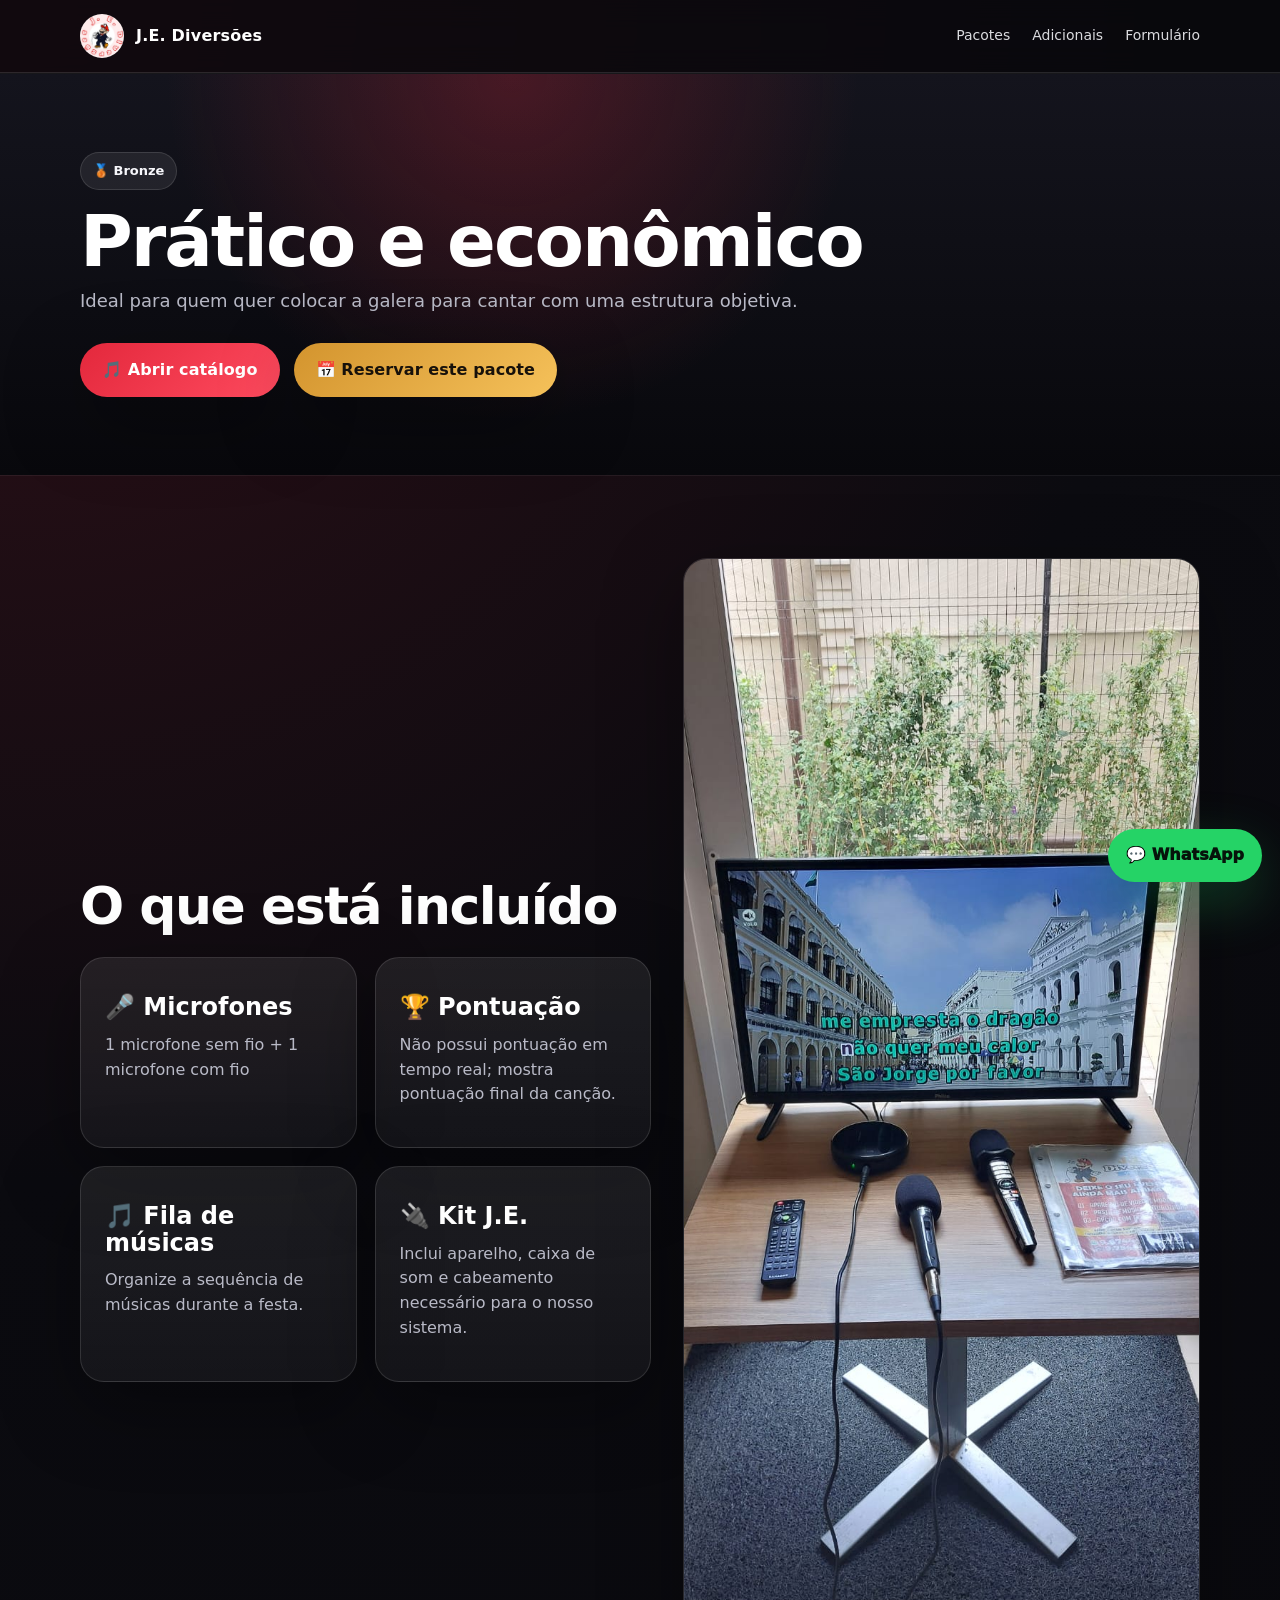
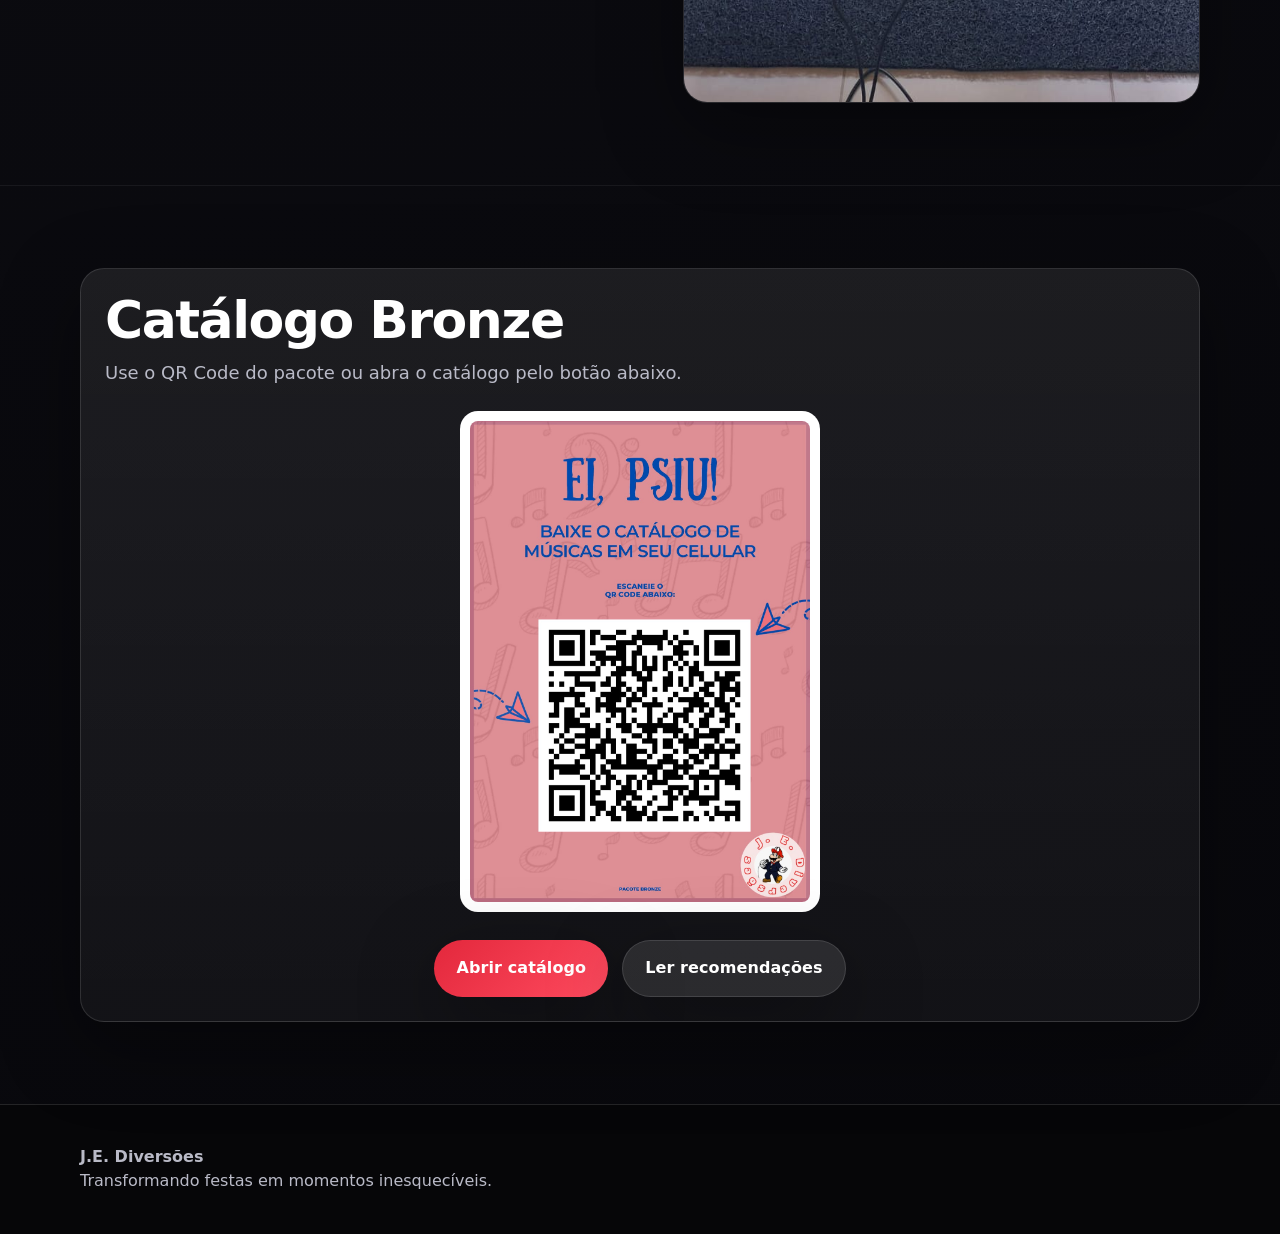
<file: bronze/index.html>
<!doctype html><html lang="pt-BR"><head><meta charset="utf-8"><meta name="viewport" content="width=device-width,initial-scale=1"><title>J.E. Diversões | Bronze</title><link rel="stylesheet" href="../assets/css/style.css"></head><body>
<header class="nav"><div class="container nav-inner"><a class="brand" href="../"><img src="../assets/images/logo.jpeg" alt="J.E. Diversões"><span>J.E. Diversões</span></a><nav class="nav-links"><a href="../#pacotes">Pacotes</a><a href="../#adicionais">Adicionais</a><a href="../formulario/">Formulário</a></nav></div></header>
<main><section class="page-hero"><div class="container"><span class="badge">🥉 Bronze</span><h1>Prático e econômico</h1><p class="section-sub">Ideal para quem quer colocar a galera para cantar com uma estrutura objetiva.</p><div class="actions"><a class="btn btn-primary" href="#catalogo">🎵 Abrir catálogo</a><a class="btn btn-gold" data-whatsapp="Olá! Tenho interesse no Pacote Bronze da J.E. Diversões.">📅 Reservar este pacote</a></div></div></section>
<section><div class="container media-grid"><div><h2 class="section-title">O que está incluído</h2><div class="grid grid-2" style="margin-top:24px"><div class="card"><h3>🎤 Microfones</h3><p>1 microfone sem fio + 1 microfone com fio</p></div><div class="card"><h3>🏆 Pontuação</h3><p>Não possui pontuação em tempo real; mostra pontuação final da canção.</p></div><div class="card"><h3>🎵 Fila de músicas</h3><p>Organize a sequência de músicas durante a festa.</p></div><div class="card"><h3>🔌 Kit J.E.</h3><p>Inclui aparelho, caixa de som e cabeamento necessário para o nosso sistema.</p></div></div></div><img src="../assets/images/setup-03.jpeg" alt="Karaokê J.E. Diversões"></div></section>
<section id="catalogo"><div class="container"><div class="card"><h2 class="section-title">Catálogo Bronze</h2><p class="section-sub">Use o QR Code do pacote ou abra o catálogo pelo botão abaixo.</p><img src="../assets/images/qr-bronze.jpeg" alt="QR Code Bronze" style="max-width:360px;margin:24px auto;border-radius:18px;background:#fff;padding:10px"><div class="actions" style="justify-content:center"><a class="btn btn-primary" href="https://drive.google.com/file/d/1Rz8k2OsIjHz6esaZS37DwuMLdk29agb2/view?usp=drivesdk" target="_blank" rel="noopener">Abrir catálogo</a><a class="btn btn-secondary" href="../#recomendacoes">Ler recomendações</a></div></div></div></section>
</main><a class="whats" data-whatsapp="Olá! Tenho interesse no Pacote Bronze da J.E. Diversões.">💬 WhatsApp</a><footer class="footer"><div class="container"><strong>J.E. Diversões</strong><br>Transformando festas em momentos inesquecíveis.</div></footer><script src="../assets/js/app.js"></script></body></html>
</file>
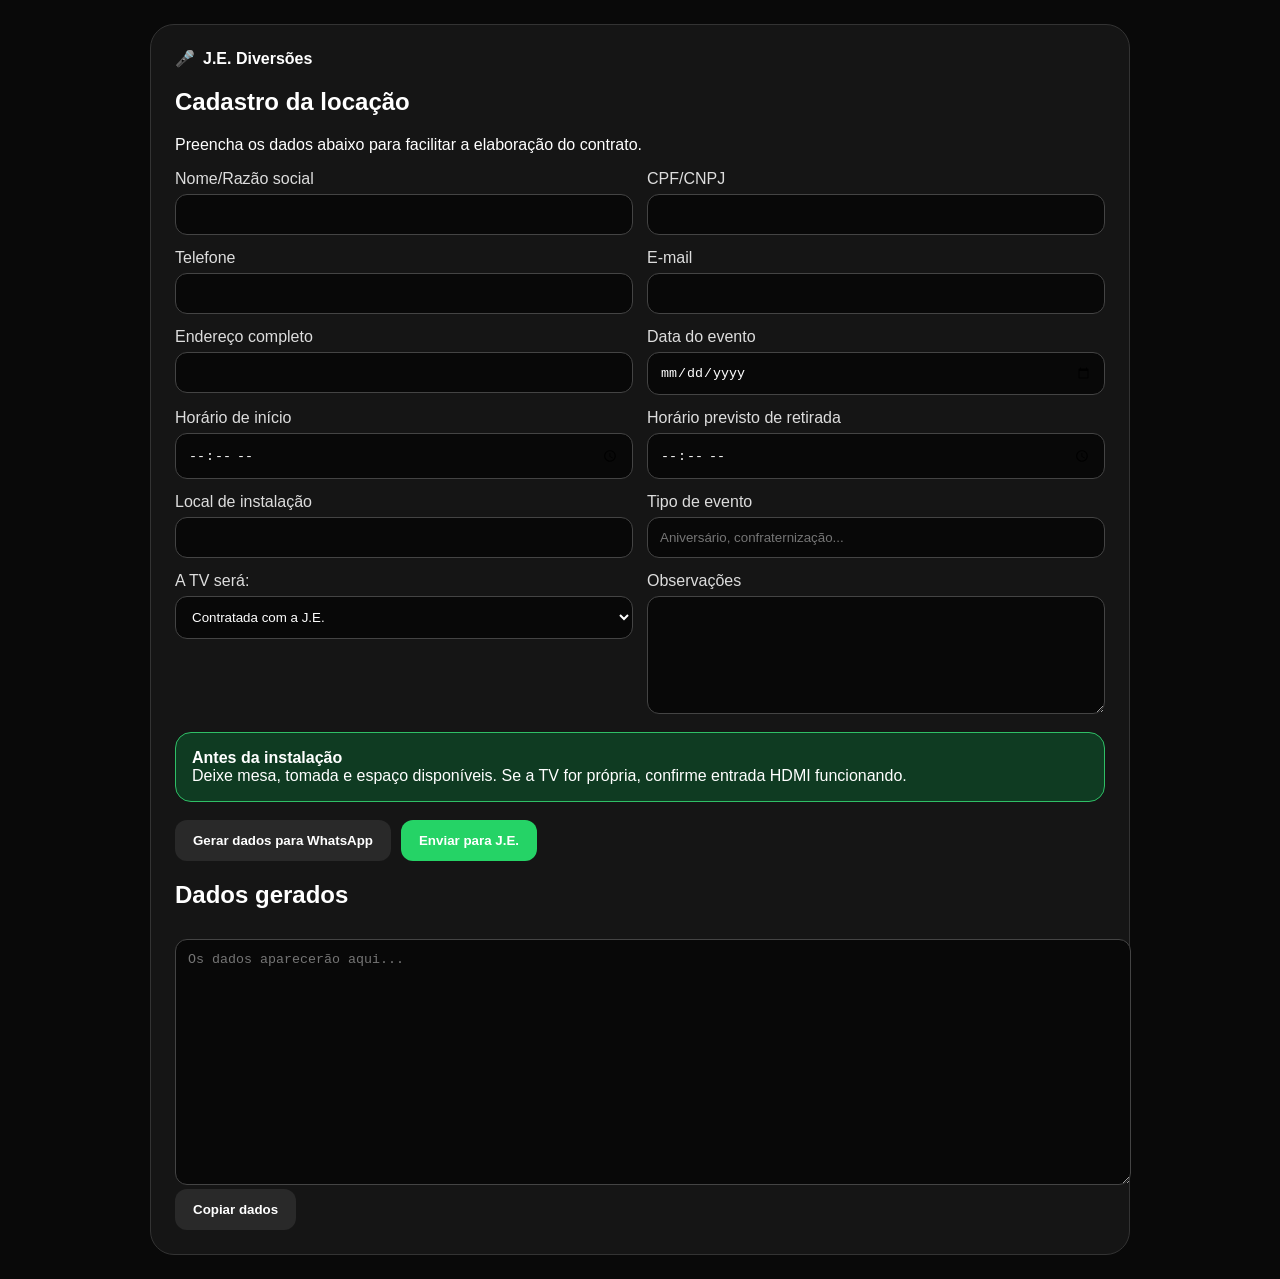
<file: formulario/index.html>
<!DOCTYPE html>
<html lang="pt-BR">
<head>
<meta charset="UTF-8">
<meta name="viewport" content="width=device-width, initial-scale=1.0">
<title>Cadastro de Locação | J.E. Diversões</title>
<link rel="stylesheet" href="assets/css/style.css">
</head>
<body>
<main class="wrap">
  <section class="card">
    <div class="brand">🎤 <b>J.E. Diversões</b></div>
    <h1>Cadastro da locação</h1>
    <p>Preencha os dados abaixo para facilitar a elaboração do contrato.</p>

    <div class="grid">
      <label>Nome/Razão social<input id="nome"></label>
      <label>CPF/CNPJ<input id="doc"></label>
      <label>Telefone<input id="telefone"></label>
      <label>E-mail<input id="email"></label>
      <label>Endereço completo<input id="endereco"></label>
      <label>Data do evento<input id="data" type="date"></label>
      <label>Horário de início<input id="inicio" type="time"></label>
      <label>Horário previsto de retirada<input id="retirada" type="time"></label>
      <label>Local de instalação<input id="local"></label>
      <label>Tipo de evento<input id="evento" placeholder="Aniversário, confraternização..."></label>
      <label>A TV será:
        <select id="tv">
          <option>Contratada com a J.E.</option>
          <option>Fornecida pelo cliente</option>
          <option>A definir</option>
        </select>
      </label>
      <label>Observações<textarea id="obs"></textarea></label>
    </div>

    <div class="notice">
      <b>Antes da instalação</b><br>
      Deixe mesa, tomada e espaço disponíveis. Se a TV for própria, confirme entrada HDMI funcionando.
    </div>

    <div class="actions">
      <button onclick="gerar()">Gerar dados para WhatsApp</button>
      <button class="primary" onclick="enviarWhats()">Enviar para J.E.</button>
    </div>

    <h2>Dados gerados</h2>
    <textarea id="saida" readonly placeholder="Os dados aparecerão aqui..."></textarea>
    <button onclick="copiar()">Copiar dados</button>
  </section>
</main>
<script src="assets/js/app.js"></script>
</body>
</html>
</file>
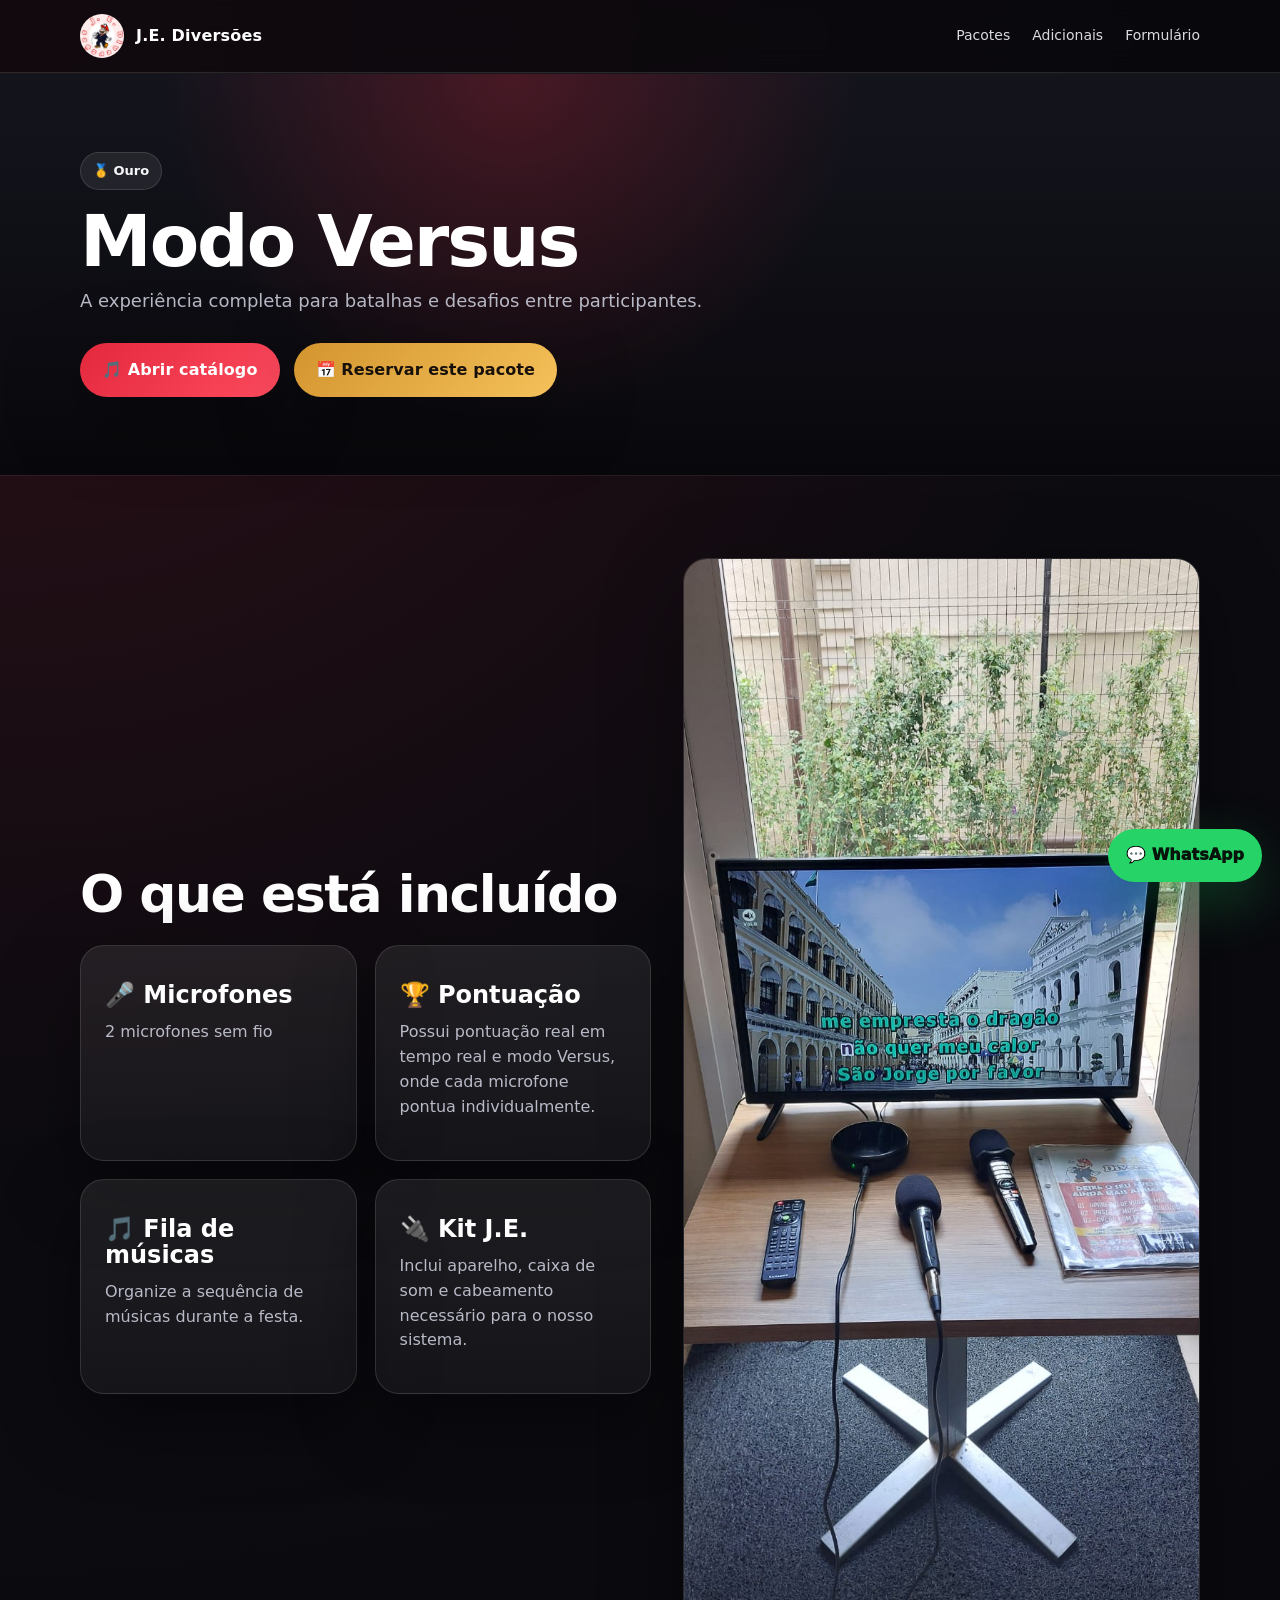
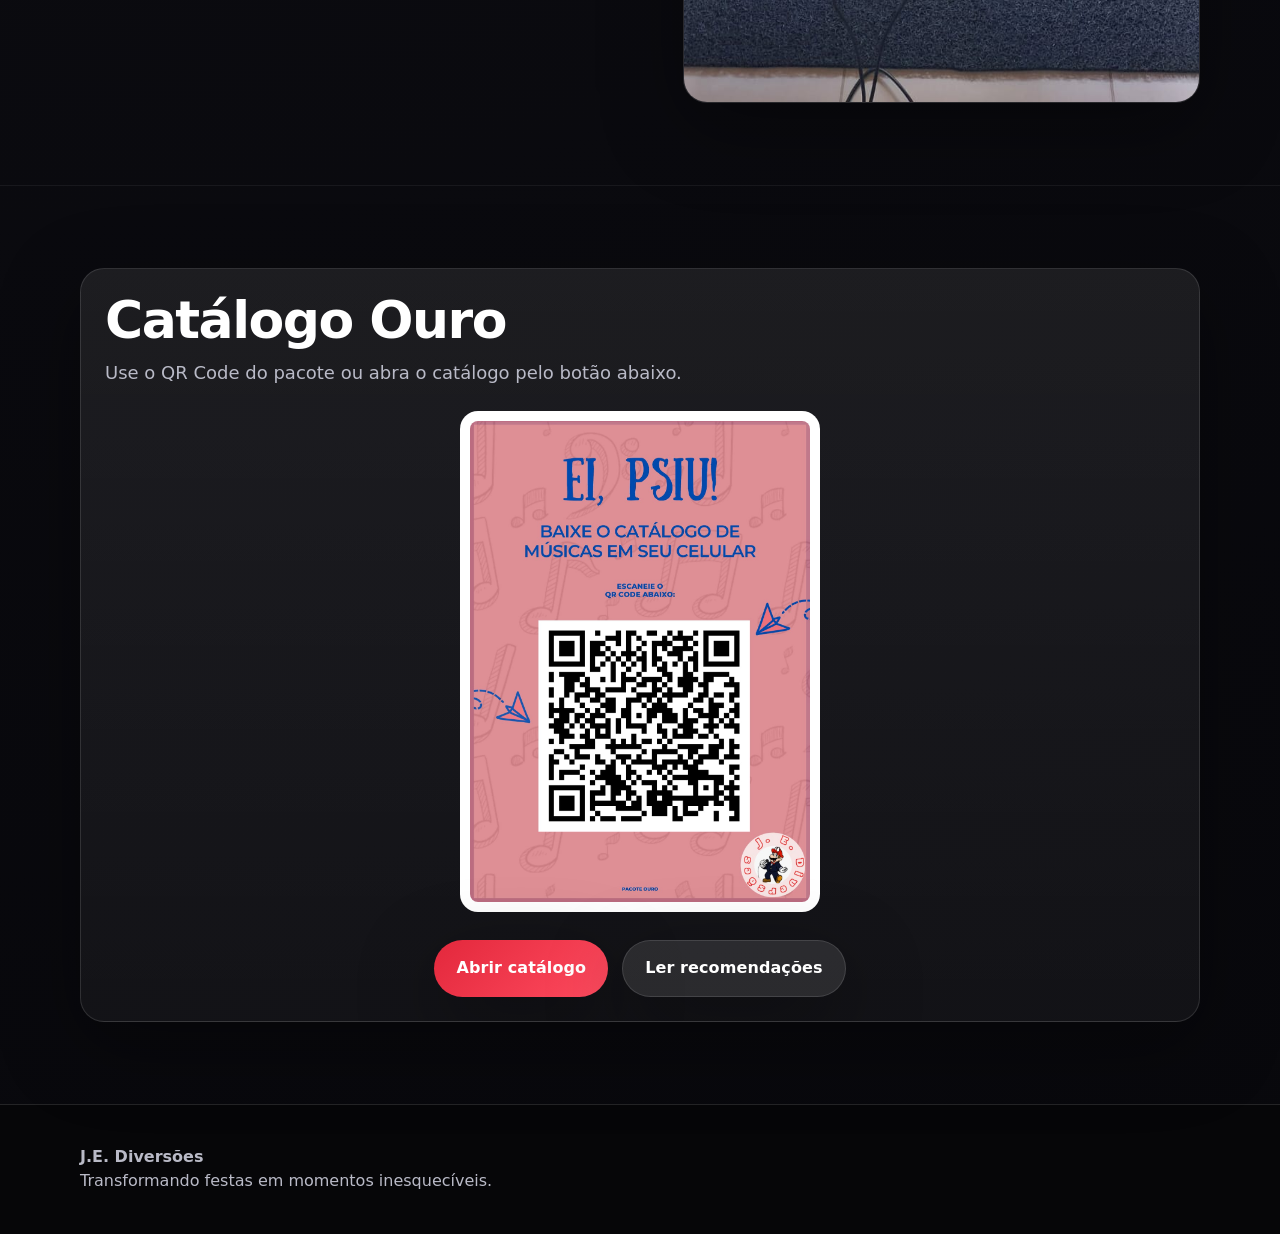
<file: ouro/index.html>
<!doctype html><html lang="pt-BR"><head><meta charset="utf-8"><meta name="viewport" content="width=device-width,initial-scale=1"><title>J.E. Diversões | Ouro</title><link rel="stylesheet" href="../assets/css/style.css"></head><body>
<header class="nav"><div class="container nav-inner"><a class="brand" href="../"><img src="../assets/images/logo.jpeg" alt="J.E. Diversões"><span>J.E. Diversões</span></a><nav class="nav-links"><a href="../#pacotes">Pacotes</a><a href="../#adicionais">Adicionais</a><a href="../formulario/">Formulário</a></nav></div></header>
<main><section class="page-hero"><div class="container"><span class="badge">🥇 Ouro</span><h1>Modo Versus</h1><p class="section-sub">A experiência completa para batalhas e desafios entre participantes.</p><div class="actions"><a class="btn btn-primary" href="#catalogo">🎵 Abrir catálogo</a><a class="btn btn-gold" data-whatsapp="Olá! Tenho interesse no Pacote Ouro da J.E. Diversões.">📅 Reservar este pacote</a></div></div></section>
<section><div class="container media-grid"><div><h2 class="section-title">O que está incluído</h2><div class="grid grid-2" style="margin-top:24px"><div class="card"><h3>🎤 Microfones</h3><p>2 microfones sem fio</p></div><div class="card"><h3>🏆 Pontuação</h3><p>Possui pontuação real em tempo real e modo Versus, onde cada microfone pontua individualmente.</p></div><div class="card"><h3>🎵 Fila de músicas</h3><p>Organize a sequência de músicas durante a festa.</p></div><div class="card"><h3>🔌 Kit J.E.</h3><p>Inclui aparelho, caixa de som e cabeamento necessário para o nosso sistema.</p></div></div></div><img src="../assets/images/setup-03.jpeg" alt="Karaokê J.E. Diversões"></div></section>
<section id="catalogo"><div class="container"><div class="card"><h2 class="section-title">Catálogo Ouro</h2><p class="section-sub">Use o QR Code do pacote ou abra o catálogo pelo botão abaixo.</p><img src="../assets/images/qr-ouro.jpeg" alt="QR Code Ouro" style="max-width:360px;margin:24px auto;border-radius:18px;background:#fff;padding:10px"><div class="actions" style="justify-content:center"><a class="btn btn-primary" href="https://drive.google.com/file/d/1Vc2MntcpGwq7CQAP7pKnzedHFkQV0pf1/view?usp=drivesdk" target="_blank" rel="noopener">Abrir catálogo</a><a class="btn btn-secondary" href="../#recomendacoes">Ler recomendações</a></div></div></div></section>
</main><a class="whats" data-whatsapp="Olá! Tenho interesse no Pacote Ouro da J.E. Diversões.">💬 WhatsApp</a><footer class="footer"><div class="container"><strong>J.E. Diversões</strong><br>Transformando festas em momentos inesquecíveis.</div></footer><script src="../assets/js/app.js"></script></body></html>
</file>
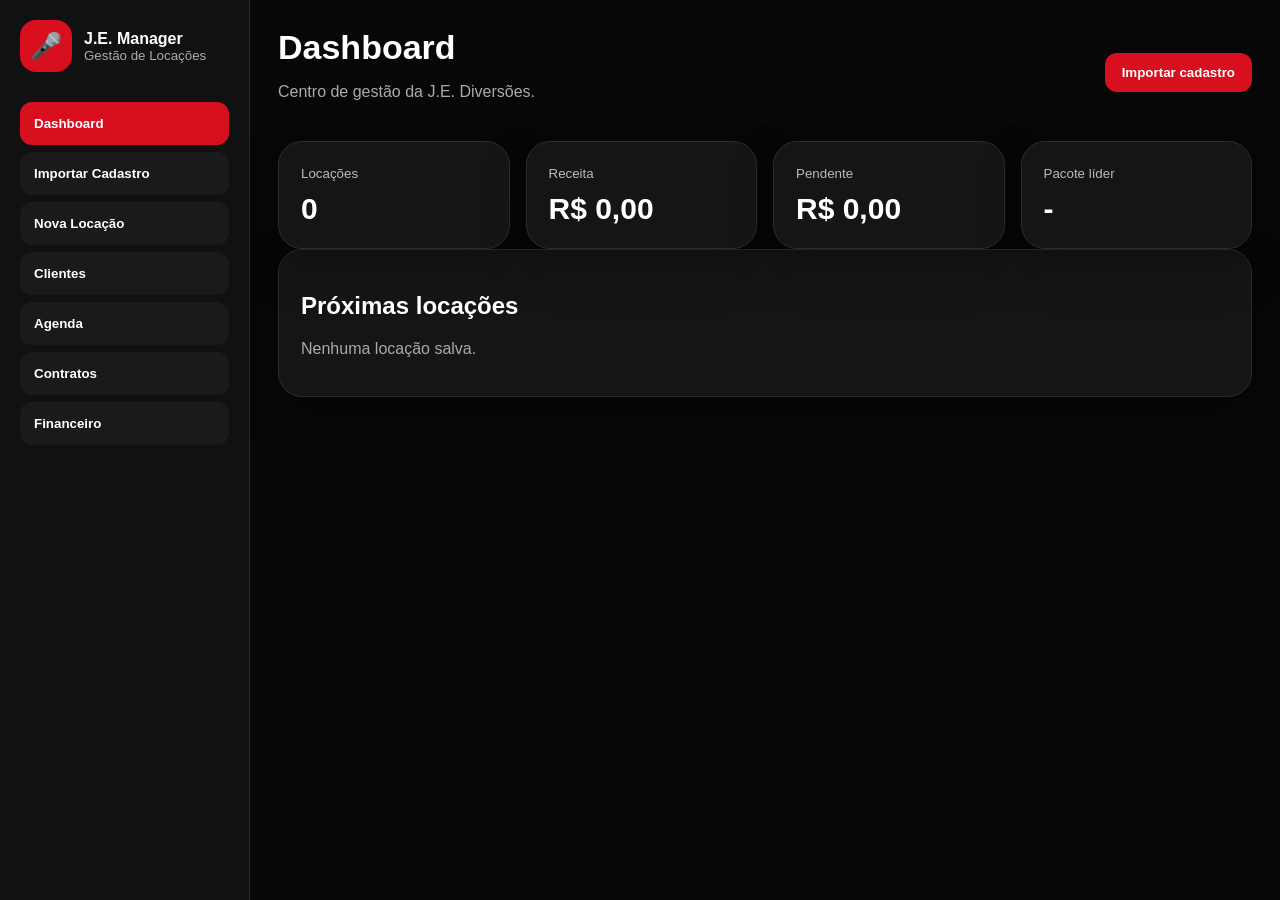
<file: painel/index.html>
<!DOCTYPE html>
<html lang="pt-BR">
<head>
<meta charset="UTF-8">
<meta name="viewport" content="width=device-width, initial-scale=1.0">
<title>J.E. Manager 4.2</title>
<link rel="stylesheet" href="assets/css/style.css">
</head>
<body>
<aside>
  <div class="logo"><span>🎤</span><div><b>J.E. Manager</b><small>Gestão de Locações</small></div></div>
  <button class="nav active" data-page="dashboard">Dashboard</button>
  <button class="nav" data-page="importar">Importar Cadastro</button>
  <button class="nav" data-page="locacao">Nova Locação</button>
  <button class="nav" data-page="clientes">Clientes</button>
  <button class="nav" data-page="agenda">Agenda</button>
  <button class="nav" data-page="contratos">Contratos</button>
  <button class="nav" data-page="financeiro">Financeiro</button>
</aside>

<main>
<header>
  <div><h1 id="pageTitle">Dashboard</h1><p>Centro de gestão da J.E. Diversões.</p></div>
  <button class="primary" onclick="openPage('importar')">Importar cadastro</button>
</header>

<section id="dashboard" class="page active">
  <div class="metrics">
    <div><small>Locações</small><strong id="qtd">0</strong></div>
    <div><small>Receita</small><strong id="receita">R$ 0,00</strong></div>
    <div><small>Pendente</small><strong id="pendente">R$ 0,00</strong></div>
    <div><small>Pacote líder</small><strong id="lider">-</strong></div>
  </div>
  <div class="panel"><h2>Próximas locações</h2><div id="prox"></div></div>
</section>

<section id="importar" class="page">
  <div class="panel">
    <h2>Importar cadastro do WhatsApp</h2>
    <p>Cole aqui a mensagem gerada pelo formulário do cliente.</p>
    <textarea id="textoImportado" placeholder="#CADASTRO_JE..."></textarea>
    <div class="actions"><button class="primary" onclick="importarCadastro()">Importar para Nova Locação</button></div>
  </div>
</section>

<section id="locacao" class="page">
  <div class="panel">
    <h2>Nova Locação</h2>
    <div class="grid">
      <label>Contrato<input id="contrato" placeholder="JE-2026-0001"></label>
      <label>Nome/Razão social<input id="nome"></label>
      <label>CPF/CNPJ<input id="doc"></label>
      <label>Telefone<input id="telefone"></label>
      <label>E-mail<input id="email"></label>
      <label>Endereço<input id="endereco"></label>
      <label>Data<input id="data" type="date"></label>
      <label>Início<input id="inicio" type="time"></label>
      <label>Retirada<input id="retirada" type="time"></label>
      <label>Local<input id="local"></label>
      <label>Tipo de evento<input id="evento"></label>
      <label>Pacote<select id="pacote" onchange="checklist()"><option>Bronze</option><option>Prata</option><option>Ouro</option></select></label>
      <label>Adicionais<select id="adicionais" multiple onchange="checklist()"><option>TV 43&quot;</option><option>TV 32&quot;</option><option>TV 24&quot;</option><option>Tripé para TV</option><option>Kit Iluminação</option><option>Fliperama + TV</option></select></label>
      <label>Valor pacote<input id="valorPacote" type="number" step="0.01"></label>
      <label>Valor adicionais<input id="valorAdicionais" type="number" step="0.01" value="0"></label>
      <label>Desconto<input id="desconto" type="number" step="0.01" value="0"></label>
      <label>Sinal<input id="sinal" type="number" step="0.01" value="0"></label>
      <label>Pagamento<select id="pagamento"><option>PIX</option><option>Dinheiro</option><option>Débito</option><option>Crédito</option></select></label>
      <label>Status<select id="status"><option>Cadastro recebido</option><option>Contrato enviado</option><option>Sinal recebido</option><option>Evento realizado</option><option>Finalizado</option></select></label>
      <label>Condições especiais<textarea id="condicoes"></textarea></label>
    </div>
    <h3>Checklist automático</h3>
    <div id="checklist"></div>
    <div class="actions">
      <button class="primary" onclick="save()">Salvar locação</button>
      <button onclick="contractFromForm()">Gerar contrato</button>
    </div>
  </div>
</section>

<section id="clientes" class="page"><div class="panel"><h2>Clientes</h2><div id="clientesList"></div></div></section>
<section id="agenda" class="page"><div class="panel"><h2>Agenda</h2><div id="agendaList"></div></div></section>
<section id="contratos" class="page"><div class="panel"><h2>Contratos</h2><div id="contratosList"></div></div></section>
<section id="financeiro" class="page"><div class="panel"><h2>Financeiro</h2><div id="financeiroList"></div></div></section>
</main>
<script src="assets/js/app.js"></script>
</body>
</html>
</file>
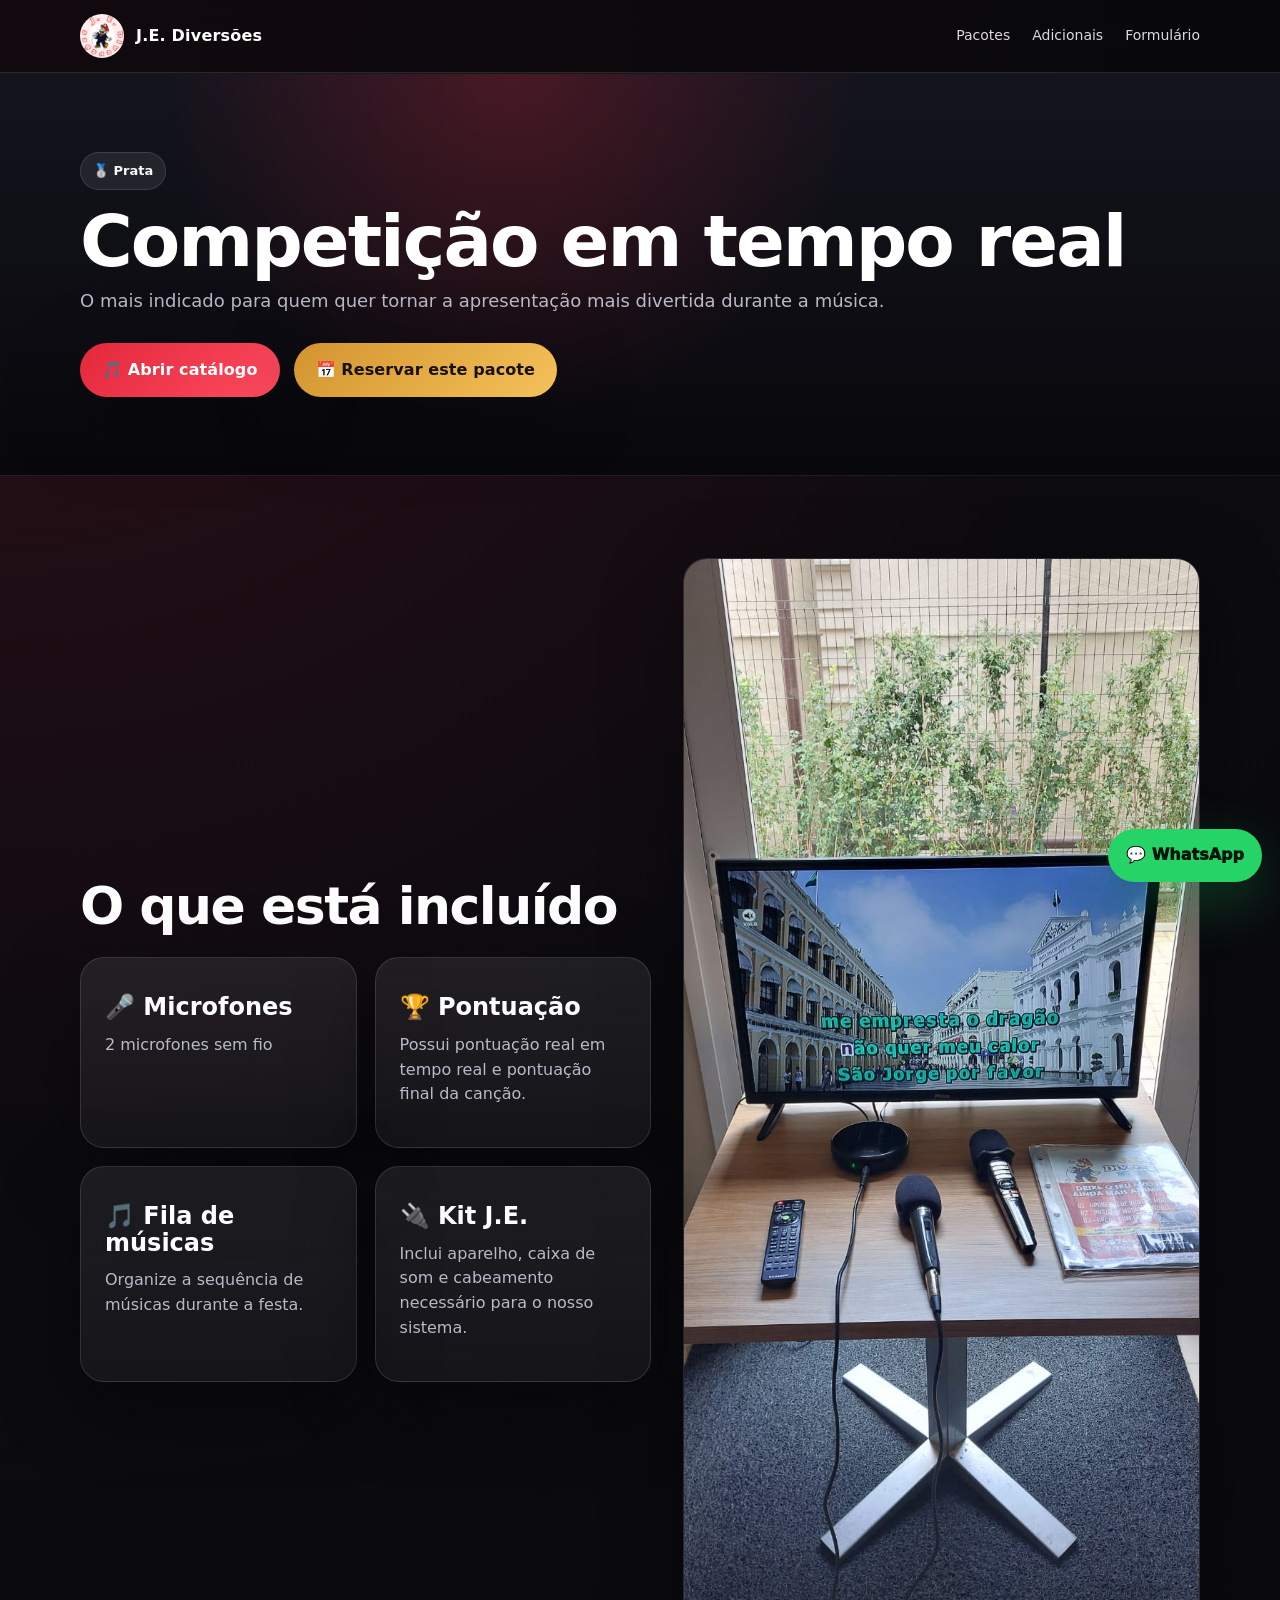
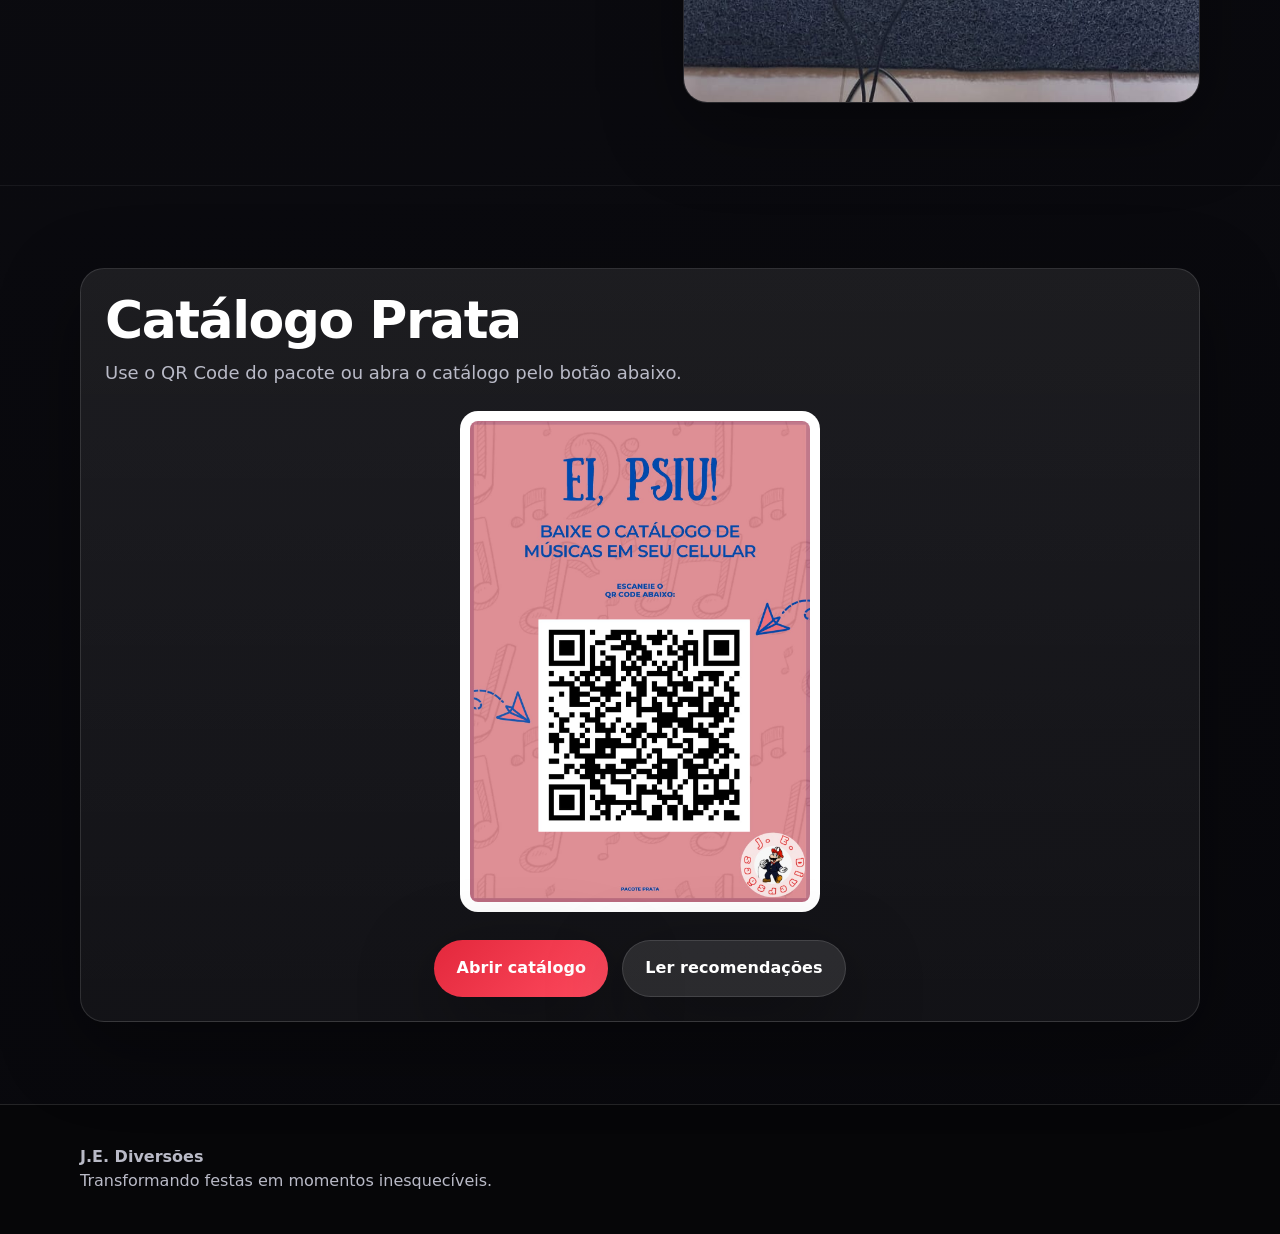
<file: prata/index.html>
<!doctype html><html lang="pt-BR"><head><meta charset="utf-8"><meta name="viewport" content="width=device-width,initial-scale=1"><title>J.E. Diversões | Prata</title><link rel="stylesheet" href="../assets/css/style.css"></head><body>
<header class="nav"><div class="container nav-inner"><a class="brand" href="../"><img src="../assets/images/logo.jpeg" alt="J.E. Diversões"><span>J.E. Diversões</span></a><nav class="nav-links"><a href="../#pacotes">Pacotes</a><a href="../#adicionais">Adicionais</a><a href="../formulario/">Formulário</a></nav></div></header>
<main><section class="page-hero"><div class="container"><span class="badge">🥈 Prata</span><h1>Competição em tempo real</h1><p class="section-sub">O mais indicado para quem quer tornar a apresentação mais divertida durante a música.</p><div class="actions"><a class="btn btn-primary" href="#catalogo">🎵 Abrir catálogo</a><a class="btn btn-gold" data-whatsapp="Olá! Tenho interesse no Pacote Prata da J.E. Diversões.">📅 Reservar este pacote</a></div></div></section>
<section><div class="container media-grid"><div><h2 class="section-title">O que está incluído</h2><div class="grid grid-2" style="margin-top:24px"><div class="card"><h3>🎤 Microfones</h3><p>2 microfones sem fio</p></div><div class="card"><h3>🏆 Pontuação</h3><p>Possui pontuação real em tempo real e pontuação final da canção.</p></div><div class="card"><h3>🎵 Fila de músicas</h3><p>Organize a sequência de músicas durante a festa.</p></div><div class="card"><h3>🔌 Kit J.E.</h3><p>Inclui aparelho, caixa de som e cabeamento necessário para o nosso sistema.</p></div></div></div><img src="../assets/images/setup-03.jpeg" alt="Karaokê J.E. Diversões"></div></section>
<section id="catalogo"><div class="container"><div class="card"><h2 class="section-title">Catálogo Prata</h2><p class="section-sub">Use o QR Code do pacote ou abra o catálogo pelo botão abaixo.</p><img src="../assets/images/qr-prata.jpeg" alt="QR Code Prata" style="max-width:360px;margin:24px auto;border-radius:18px;background:#fff;padding:10px"><div class="actions" style="justify-content:center"><a class="btn btn-primary" href="https://drive.google.com/file/d/1FE5kYE6Wb0k1Gq7dcF0fBH15H9BkJUM6/view?usp=drivesdk" target="_blank" rel="noopener">Abrir catálogo</a><a class="btn btn-secondary" href="../#recomendacoes">Ler recomendações</a></div></div></div></section>
</main><a class="whats" data-whatsapp="Olá! Tenho interesse no Pacote Prata da J.E. Diversões.">💬 WhatsApp</a><footer class="footer"><div class="container"><strong>J.E. Diversões</strong><br>Transformando festas em momentos inesquecíveis.</div></footer><script src="../assets/js/app.js"></script></body></html>
</file>
<file: assets/css/style.css>
:root{
  --bg:#0b0b10;--bg2:#14141d;--card:#191925;--muted:#b9bac7;--text:#fff;--red:#e3283c;--gold:#f5c15a;--silver:#dfe3ea;--bronze:#c97a3a;--green:#22c55e;--line:rgba(255,255,255,.12);--radius:24px;--shadow:0 24px 80px rgba(0,0,0,.35)
}
*{box-sizing:border-box}html{scroll-behavior:smooth}body{margin:0;background:radial-gradient(circle at top left,#311018 0,#0b0b10 38%,#08080c 100%);font-family:Inter,system-ui,-apple-system,Segoe UI,Roboto,Arial,sans-serif;color:var(--text);line-height:1.55}a{color:inherit;text-decoration:none}img,video{max-width:100%;display:block}.container{width:min(1120px,92vw);margin:auto}.nav{position:sticky;top:0;z-index:30;background:rgba(8,8,12,.76);backdrop-filter:blur(14px);border-bottom:1px solid var(--line)}.nav-inner{height:72px;display:flex;align-items:center;justify-content:space-between;gap:18px}.brand{display:flex;align-items:center;gap:12px;font-weight:900;letter-spacing:.2px}.brand img{width:44px;height:44px;border-radius:50%;object-fit:cover;background:#fff}.nav-links{display:flex;gap:22px;font-size:14px;color:#f2f2f6}.nav-links a{opacity:.9}.nav-links a:hover{opacity:1;color:var(--gold)}
.hero{position:relative;min-height:92vh;display:grid;place-items:center;overflow:hidden}.hero video{position:absolute;inset:0;width:100%;height:100%;object-fit:cover;filter:saturate(1.05) contrast(1.05)}.hero:after{content:"";position:absolute;inset:0;background:linear-gradient(90deg,rgba(8,8,12,.88),rgba(8,8,12,.58),rgba(8,8,12,.86)),radial-gradient(circle at 55% 45%,rgba(227,40,60,.2),transparent 36%)}.hero-content{position:relative;z-index:2;padding:80px 0}.badge,.tag{display:inline-flex;align-items:center;gap:8px;padding:8px 12px;border:1px solid var(--line);border-radius:999px;background:rgba(255,255,255,.08);color:#f7f7fb;font-weight:800;font-size:13px}.hero h1{font-size:clamp(42px,8vw,88px);line-height:.94;margin:20px 0 16px;letter-spacing:-3px;max-width:850px}.hero p{max-width:700px;color:#e8e8ef;font-size:clamp(18px,2.2vw,24px)}.actions{display:flex;gap:14px;flex-wrap:wrap;margin-top:28px}.btn{border:0;cursor:pointer;display:inline-flex;align-items:center;justify-content:center;gap:10px;border-radius:999px;padding:15px 22px;font-weight:900;letter-spacing:.1px;box-shadow:var(--shadow);transition:.2s transform,.2s opacity}.btn:hover{transform:translateY(-2px)}.btn-primary{background:linear-gradient(135deg,var(--red),#ff4b5f);color:white}.btn-secondary{background:rgba(255,255,255,.1);border:1px solid var(--line);color:white}.btn-gold{background:linear-gradient(135deg,#d3942e,var(--gold));color:#17110a}.btn-whats{background:#25d366;color:#06140b}.whats{position:fixed;right:18px;bottom:18px;z-index:40;background:#25d366;color:#06140b;border-radius:999px;padding:14px 18px;font-weight:950;box-shadow:0 20px 55px rgba(37,211,102,.25)}
section{padding:82px 0;border-top:1px solid rgba(255,255,255,.06)}.section-title{font-size:clamp(30px,5vw,52px);line-height:1.04;margin:0 0 12px;letter-spacing:-1.5px}.section-sub{color:var(--muted);font-size:18px;max-width:850px;margin:0}.grid{display:grid;gap:18px}.grid-2{grid-template-columns:repeat(2,1fr)}.grid-3{grid-template-columns:repeat(3,1fr)}.grid-4{grid-template-columns:repeat(4,1fr)}.card{background:linear-gradient(180deg,rgba(255,255,255,.08),rgba(255,255,255,.045));border:1px solid var(--line);border-radius:var(--radius);padding:24px;box-shadow:var(--shadow);position:relative;overflow:hidden}.card h3{font-size:24px;line-height:1.1;margin:12px 0}.card p{color:var(--muted);margin:0 0 16px}.card ul{padding-left:18px;color:#e8e8ef}.card li{margin:8px 0}.highlight{border-color:rgba(245,193,90,.65);box-shadow:0 30px 90px rgba(245,193,90,.1)}.bronze .tag{background:rgba(201,122,58,.18);border-color:rgba(201,122,58,.45)}.prata .tag{background:rgba(223,227,234,.12);border-color:rgba(223,227,234,.35)}.ouro .tag{background:rgba(245,193,90,.18);border-color:rgba(245,193,90,.45)}.media-grid{display:grid;grid-template-columns:1.05fr .95fr;gap:32px;align-items:center}.media-grid img,.gallery img,.video-box video,.feedback-img{border-radius:var(--radius);border:1px solid var(--line);box-shadow:var(--shadow);object-fit:cover}.gallery{display:grid;grid-template-columns:repeat(4,1fr);gap:12px}.gallery img{height:260px;width:100%}.steps{counter-reset:step;display:grid;grid-template-columns:repeat(3,1fr);gap:18px;margin-top:26px}.step:before{counter-increment:step;content:counter(step);width:38px;height:38px;border-radius:50%;display:grid;place-items:center;background:var(--red);font-weight:950;margin-bottom:12px}.comparison{display:grid;grid-template-columns:1fr;gap:12px}.row{display:grid;grid-template-columns:1.3fr repeat(3,1fr);gap:8px;align-items:center;padding:14px 0;border-bottom:1px solid var(--line)}.row span:not(:first-child){text-align:center;font-weight:900}.ok{color:#4ade80}.warn{color:var(--gold)}.muted{color:var(--muted)}.feedbacks{display:grid;grid-template-columns:1fr 1fr;gap:18px;margin-top:24px}.quote{font-size:18px;color:#f4f4f7}.stars{color:var(--gold);letter-spacing:2px}.video-box{background:#000;border-radius:var(--radius);padding:10px;border:1px solid var(--line)}.video-box video{width:100%;max-height:620px;background:#000}.feedback-card{min-height:260px;display:flex;flex-direction:column;justify-content:center}.feedback-card:after{content:"🎤";position:absolute;right:22px;bottom:14px;font-size:44px;opacity:.16}.feedback-card h3{font-size:28px}.feedback-card .quote{font-size:20px;line-height:1.45}
.faq details{background:rgba(255,255,255,.06);border:1px solid var(--line);border-radius:18px;padding:18px;margin:12px 0}.faq summary{cursor:pointer;font-weight:900}.faq p{color:var(--muted)}.footer{padding:40px 0;background:#060608;border-top:1px solid var(--line);color:var(--muted)}
.page-hero{padding:78px 0;background:radial-gradient(circle at 40% 0,rgba(227,40,60,.25),transparent 40%),linear-gradient(180deg,#14141d,#08080c)}.page-hero h1{font-size:clamp(38px,7vw,72px);margin:16px 0 10px;letter-spacing:-2px;line-height:.98}.mini-note{font-size:14px;color:var(--muted)}.form-wrap{display:grid;grid-template-columns:1fr;gap:18px}.form-section{background:rgba(255,255,255,.06);border:1px solid var(--line);border-radius:24px;padding:22px}.fields{display:grid;grid-template-columns:repeat(2,1fr);gap:14px}.field.full{grid-column:1/-1}label{display:block;font-size:14px;font-weight:900;margin-bottom:7px}input,select,textarea{width:100%;border:1px solid rgba(255,255,255,.18);background:#0f0f16;color:white;border-radius:14px;padding:13px;font:inherit}textarea{min-height:110px;resize:vertical}.checkgrid{display:grid;grid-template-columns:repeat(2,1fr);gap:10px}.check{display:flex;gap:9px;align-items:center;background:rgba(255,255,255,.05);border:1px solid var(--line);border-radius:14px;padding:12px}.check input{width:auto}.hidden{display:none!important}.output{white-space:pre-wrap;background:#07070a;border:1px solid var(--line);border-radius:18px;padding:18px;color:#d9ffe4;min-height:120px}.internal-lock{display:grid;grid-template-columns:1fr auto;gap:10px}.notice{background:rgba(245,193,90,.12);border:1px solid rgba(245,193,90,.36);border-radius:18px;padding:16px;color:#fff3d8}.success{background:rgba(34,197,94,.12);border:1px solid rgba(34,197,94,.35);border-radius:18px;padding:16px;color:#d8ffe8}.rec-grid{display:grid;grid-template-columns:repeat(2,1fr);gap:18px;margin-top:24px}.rec-item{display:flex;gap:14px;align-items:flex-start}.rec-icon{font-size:28px;line-height:1}.pillbar{display:flex;flex-wrap:wrap;gap:8px;margin-top:16px}.pill{padding:7px 10px;border-radius:999px;background:rgba(255,255,255,.08);border:1px solid var(--line);font-weight:800;font-size:13px;color:#ededf4}
@media(max-width:850px){.nav-links{display:none}.hero{min-height:86vh}.hero h1{letter-spacing:-1.5px}.grid-2,.grid-3,.grid-4,.media-grid,.feedbacks,.steps,.rec-grid{grid-template-columns:1fr}.gallery{grid-template-columns:1fr 1fr}.gallery img{height:210px}.row{grid-template-columns:1fr 60px 60px 60px;font-size:13px}.fields,.checkgrid{grid-template-columns:1fr}.internal-lock{grid-template-columns:1fr}.whats{left:18px;right:18px;text-align:center;justify-content:center}.actions .btn{width:100%}section{padding:58px 0}}

.check-grid{display:grid;grid-template-columns:repeat(2,minmax(0,1fr));gap:10px;margin-top:8px}.check-grid label{border:1px solid rgba(255,255,255,.15);border-radius:12px;padding:10px;background:rgba(255,255,255,.04)}.contract-paper{background:#fff!important;color:#111!important}.contract-paper h1,.contract-paper h2,.contract-paper h3,.contract-paper p,.contract-paper li{color:#111!important}.contract-paper .muted{color:#555!important}.contract-paper .contract-title{text-align:center;border-bottom:2px solid #111;padding-bottom:12px;margin-bottom:18px}.contract-paper .contract-block{margin:14px 0;line-height:1.55}.contract-paper table{width:100%;border-collapse:collapse;margin:12px 0}.contract-paper td,.contract-paper th{border:1px solid #333;padding:8px;text-align:left}.contract-paper .signatures{display:grid;grid-template-columns:1fr 1fr;gap:30px;margin-top:42px;text-align:center}.contract-paper .signature-line{border-top:1px solid #111;padding-top:8px}@media print{body{background:#fff}.nav,.footer,.whats,#contractPanel,.page-hero{display:none!important}.container{max-width:none}.form-wrap{display:block}.contract-paper{box-shadow:none;border:none}.contract-paper{font-size:12pt}.contract-paper .signatures{break-inside:avoid}}
</file>
<file: formulario/assets/css/style.css>
body{margin:0;background:#090909;color:#fff;font-family:Arial,Helvetica,sans-serif}.wrap{max-width:980px;margin:0 auto;padding:24px}.card{background:#151515;border:1px solid #333;border-radius:24px;padding:24px}.brand{display:flex;gap:8px;align-items:center;margin-bottom:16px}.grid{display:grid;grid-template-columns:repeat(2,1fr);gap:14px}label{display:flex;flex-direction:column;gap:6px;color:#ddd}input,select,textarea{background:#080808;color:#fff;border:1px solid #444;border-radius:12px;padding:12px}textarea{min-height:92px}.notice{background:#0f3b22;border:1px solid #2fbf66;border-radius:16px;padding:16px;margin:18px 0}.actions{display:flex;gap:10px;flex-wrap:wrap}button{border:0;border-radius:12px;padding:13px 18px;font-weight:700;background:#292929;color:#fff}.primary{background:#25d366}#saida{width:100%;min-height:220px;margin-top:10px}@media(max-width:750px){.grid{grid-template-columns:1fr}}
</file>
<file: painel/assets/css/style.css>
*{box-sizing:border-box}body{margin:0;background:#070707;color:#fff;font-family:Arial,Helvetica,sans-serif;display:flex}aside{width:250px;background:#111;min-height:100vh;padding:20px;position:fixed;border-right:1px solid #282828}.logo{display:flex;gap:12px;align-items:center;margin-bottom:30px}.logo span{background:#d80f1f;border-radius:16px;width:52px;height:52px;display:grid;place-items:center;font-size:26px}.logo small{display:block;color:#aaa}.nav{display:block;width:100%;margin:7px 0;padding:14px;border:0;border-radius:12px;background:#1a1a1a;color:#fff;text-align:left;cursor:pointer}.nav.active,.nav:hover{background:#d80f1f}main{margin-left:250px;padding:28px;width:calc(100% - 250px)}header{display:flex;justify-content:space-between;align-items:center;margin-bottom:24px}h1{margin:0;font-size:34px}header p{color:#aaa}.primary{background:#d80f1f!important;color:#fff!important;border:0!important}button{border:1px solid #444;background:#222;color:#fff;border-radius:12px;padding:12px 17px;font-weight:700;cursor:pointer}.page{display:none}.page.active{display:block}.metrics{display:grid;grid-template-columns:repeat(4,1fr);gap:16px}.metrics div,.panel{background:#151515;border:1px solid #2c2c2c;border-radius:24px;padding:22px;box-shadow:0 20px 45px rgba(0,0,0,.25)}.metrics small{color:#bbb}.metrics strong{display:block;font-size:30px;margin-top:10px}.grid{display:grid;grid-template-columns:repeat(3,1fr);gap:14px}label{display:flex;flex-direction:column;gap:6px;color:#ddd}input,select,textarea{background:#080808;color:#fff;border:1px solid #333;border-radius:12px;padding:12px}textarea{min-height:110px}.actions{display:flex;gap:10px;margin-top:20px;flex-wrap:wrap}.item{background:#0c0c0c;border:1px solid #333;border-radius:16px;padding:14px;margin:10px 0}.muted{color:#aaa}#checklist{display:grid;grid-template-columns:repeat(3,1fr);gap:8px}#checklist div{background:#090909;border:1px solid #333;border-radius:10px;padding:9px}@media(max-width:900px){body{display:block}aside{position:relative;width:100%;min-height:auto}.nav{display:inline-block;width:auto}main{margin:0;width:100%;padding:15px}header{display:block}.metrics,.grid,#checklist{grid-template-columns:1fr}}
</file>
